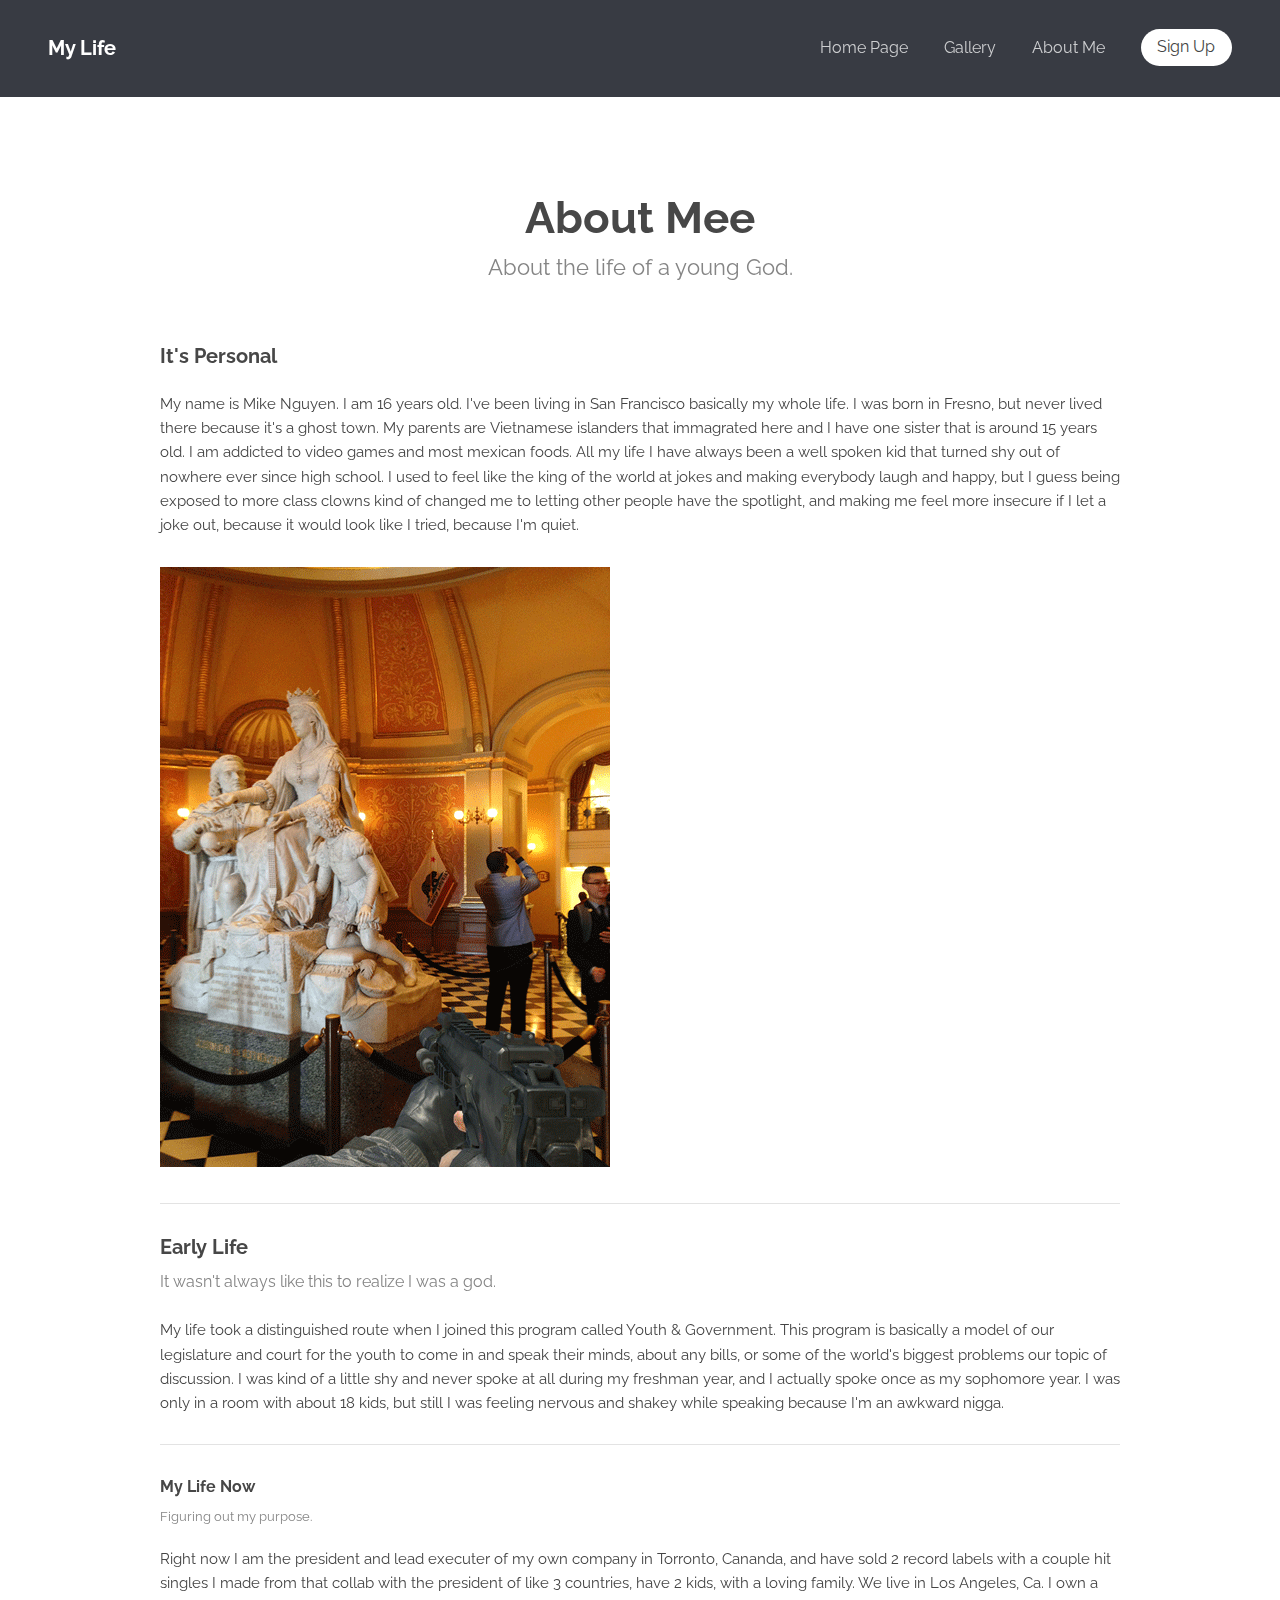
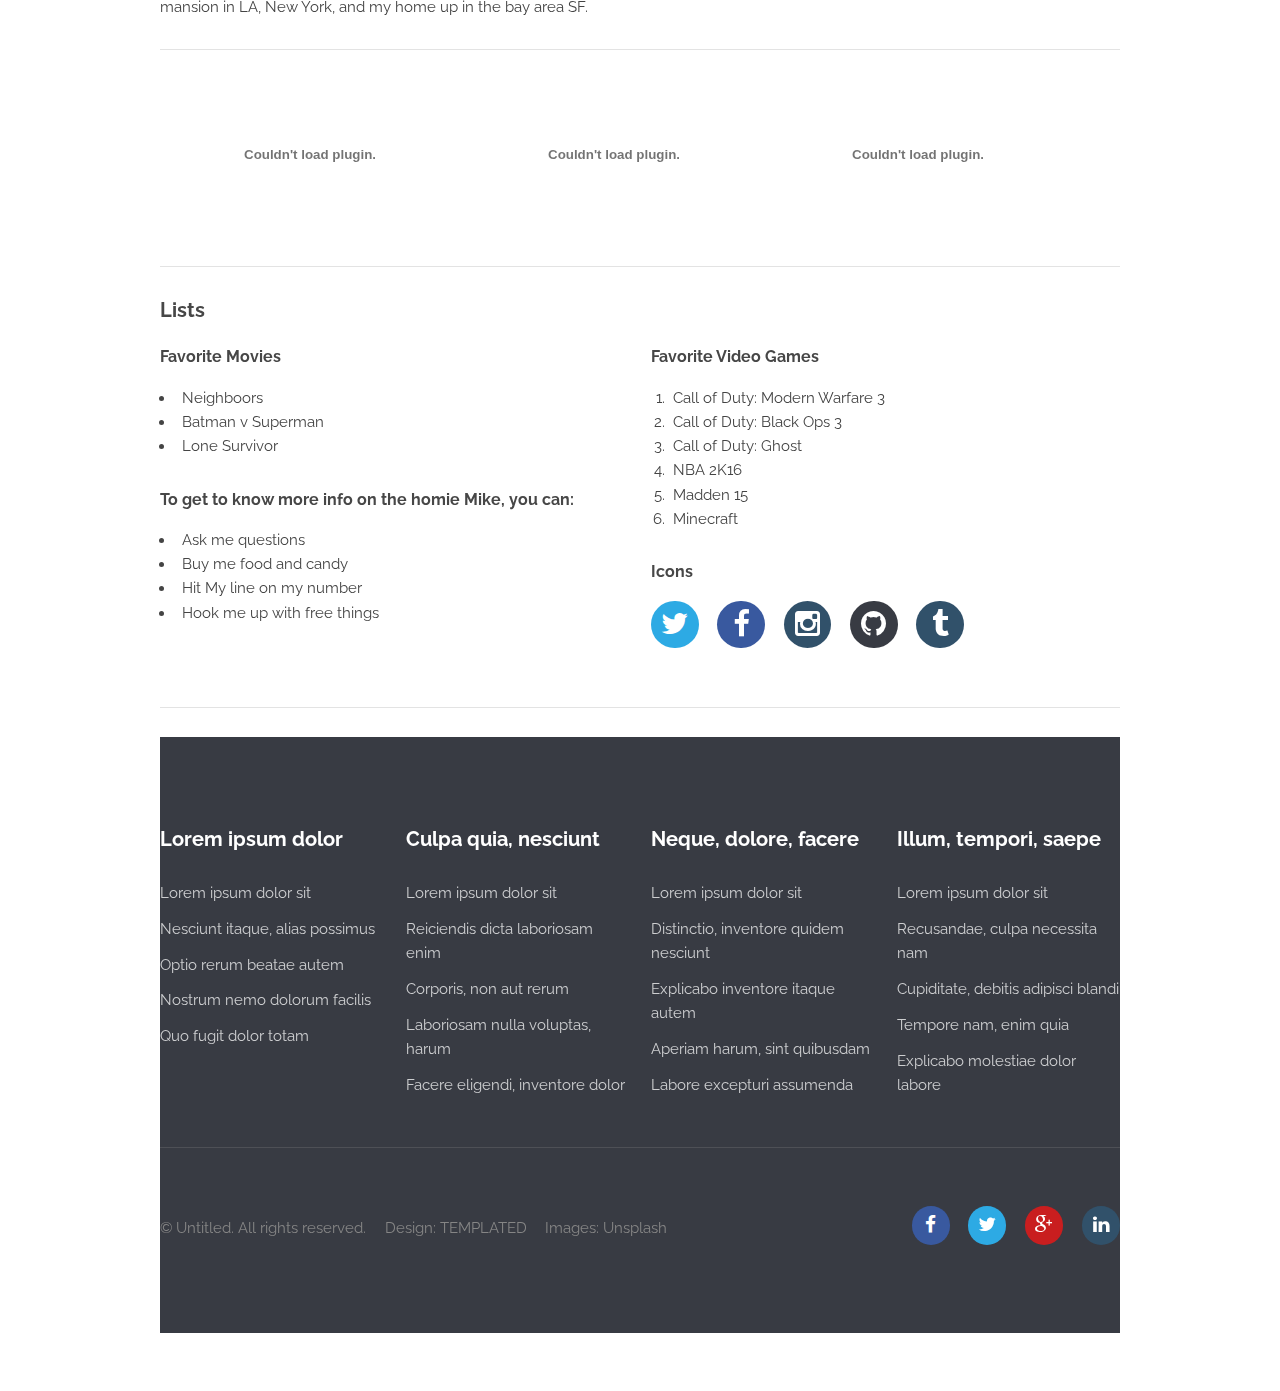
<file: elements.html>
<!DOCTYPE html>
<!--
	Transit by TEMPLATED
	templated.co @templatedco
	Released for free under the Creative Commons Attribution 3.0 license (templated.co/license)
-->
<html lang="en">
	<head>
		<meta charset="UTF-8">
		<title>About Me</title>
		<meta http-equiv="content-type" content="text/html; charset=utf-8" />
		<meta name="description" content="" />
		<meta name="keywords" content="" />
		<!--[if lte IE 8]><script src="js/html5shiv.js"></script><![endif]-->
		<script src="js/jquery.min.js"></script>
		<script src="js/skel.min.js"></script>
		<script src="js/skel-layers.min.js"></script>
		<script src="js/init.js"></script>
		<noscript>
			<link rel="stylesheet" href="css/skel.css" />
			<link rel="stylesheet" href="css/style.css" />
			<link rel="stylesheet" href="css/style-xlarge.css" />
		</noscript>
	</head>
	<body>

		<!-- Header -->
			<header id="header">
				<h1><a href="index.html">My Life</a></h1>
				<nav id="nav">
					<ul>
						<li><a href="index.html">Home Page</a></li>
						<li><a href="generic.html">Gallery</a></li>
						<li><a href="elements.html">About Me</a></li>
						<li><a href="#" class="button special">Sign Up</a></li>
					</ul>
				</nav>
			</header>

		<!-- Main -->
			<section id="main" class="wrapper">
				<div class="container">

					<header class="major">
						<h2>About Mee</h2>
						<p>About the life of a young God.</p>
					</header>

					<!-- Text -->
						<section>
							<h3>It's Personal</h3>
							<p>My name is Mike Nguyen. I am 16 years old. I've been living in San Francisco basically my whole life. I was born in Fresno, but never lived there because it's a ghost town. My parents are Vietnamese islanders that immagrated here and I have one sister that is around 15 years old. I am addicted to video games and most mexican foods. All my life I have always been a well spoken kid that turned shy out of nowhere ever since high school. I used to feel like the king of the world at jokes and making everybody laugh and happy, but I guess being exposed to more class clowns kind of changed me to letting other people have the spotlight, and making me feel more insecure if I let a joke out, because it would look like I tried, because I'm quiet.</p>

							<a class="6u"><img src="images/sac.gif"></a>
							<hr />
							
							<header>
								<h3>Early Life</h3>
								<p>It wasn't always like this to realize I was a god.</p>
							</header>
							<p>My life took a distinguished route when I joined this program called Youth & Government. This program is basically a model of our legislature and court for the youth to come in and speak their minds, about any bills, or some of the world's biggest problems our topic of discussion. I was kind of a little shy and never spoke at all during my freshman year, and I actually spoke once as my sophomore year. I was only in a room with about 18 kids, but still I was feeling nervous and shakey while speaking because I'm an awkward nigga.</p>
							<header>
								
							<hr />
								<h4>My Life Now</h4>
								<p>Figuring out my purpose.</p>
							</header>
							<p>Right now I am the president and lead executer of my own company in Torronto, Cananda, and have sold 2 record labels with a couple hit singles I made from that collab with the president of like 3 countries, have 2 kids, with a loving family. We live in Los Angeles, Ca. I own a mansion in LA, New York, and my home up in the bay area SF.</p>
							
							<hr />
							<a class="6u"><embed src="images/invisible.swf"></a>
							<a class="6u"><embed src="images/explosionname.swf"></a>
							<a class="6u"><embed src="images/ball.swf"></a>
							
							<hr />

					<!-- Lists -->
						<section>
							<h3>Lists</h3>
							<div class="row">
								<div class="6u 12u(3)">

									<h4>Favorite Movies</h4>
									<ul>
										<li>Neighboors</li>
										<li>Batman v Superman</li>
										<li>Lone Survivor</li>
									</ul>

									<h4>To get to know more info on the homie Mike, you can:</h4>
									<ul class="row">
									<div class="50u 10u(3)">
										<li>Ask me questions</li>
										<li>Buy me food and candy</li>
										<li>Hit My line on my number</li>
										<li>Hook me up with free things</li>
									</ul>

								</div>
								<div class="6u 12u(3)">

									<h4>Favorite Video Games</h4>
									<ol>
										<li>Call of Duty: Modern Warfare 3</li>
										<li>Call of Duty: Black Ops 3</li>
										<li>Call of Duty: Ghost</li>
										<li>NBA 2K16</li>
										<li>Madden 15</li>
										<li>Minecraft</li>
									</ol>

									<h4>Icons</h4>
									<ul class="icons">
										<li><a href="https://twitter.com/?lang=en" class="icon rounded fa-twitter"><span class="label">Twitter</span></a></li>
										<li><a href="https://www.facebook.com/" class="icon rounded fa-facebook"><span class="label">Facebook</span></a></li>
										<li><a href="https://www.instagram.com/" class="icon rounded fa-instagram"><span class="label">Instagram</span></a></li>
										<li><a href="https://www.github.com/" class="icon rounded fa-github"><span class="label">Github</span></a></li>
										<li><a href="https://www.tumblr.com/" class="icon rounded fa-tumblr"><span class="label">Tumblr</span></a></li>
									</ul>

								</div>
							</div>
							
							<hr />


		<!-- Footer -->
			<footer id="footer">
				<div class="container">
					<section class="links">
						<div class="row">
							<section class="3u 6u(medium) 12u$(small)">
								<h3>Lorem ipsum dolor</h3>
								<ul class="unstyled">
									<li><a href="#">Lorem ipsum dolor sit</a></li>
									<li><a href="#">Nesciunt itaque, alias possimus</a></li>
									<li><a href="#">Optio rerum beatae autem</a></li>
									<li><a href="#">Nostrum nemo dolorum facilis</a></li>
									<li><a href="#">Quo fugit dolor totam</a></li>
								</ul>
							</section>
							<section class="3u 6u$(medium) 12u$(small)">
								<h3>Culpa quia, nesciunt</h3>
								<ul class="unstyled">
									<li><a href="#">Lorem ipsum dolor sit</a></li>
									<li><a href="#">Reiciendis dicta laboriosam enim</a></li>
									<li><a href="#">Corporis, non aut rerum</a></li>
									<li><a href="#">Laboriosam nulla voluptas, harum</a></li>
									<li><a href="#">Facere eligendi, inventore dolor</a></li>
								</ul>
							</section>
							<section class="3u 6u(medium) 12u$(small)">
								<h3>Neque, dolore, facere</h3>
								<ul class="unstyled">
									<li><a href="#">Lorem ipsum dolor sit</a></li>
									<li><a href="#">Distinctio, inventore quidem nesciunt</a></li>
									<li><a href="#">Explicabo inventore itaque autem</a></li>
									<li><a href="#">Aperiam harum, sint quibusdam</a></li>
									<li><a href="#">Labore excepturi assumenda</a></li>
								</ul>
							</section>
							<section class="3u$ 6u$(medium) 12u$(small)">
								<h3>Illum, tempori, saepe</h3>
								<ul class="unstyled">
									<li><a href="#">Lorem ipsum dolor sit</a></li>
									<li><a href="#">Recusandae, culpa necessita nam</a></li>
									<li><a href="#">Cupiditate, debitis adipisci blandi</a></li>
									<li><a href="#">Tempore nam, enim quia</a></li>
									<li><a href="#">Explicabo molestiae dolor labore</a></li>
								</ul>
							</section>
						</div>
					</section>
					<div class="row">
						<div class="8u 12u$(medium)">
							<ul class="copyright">
								<li>&copy; Untitled. All rights reserved.</li>
								<li>Design: <a href="http://templated.co">TEMPLATED</a></li>
								<li>Images: <a href="http://unsplash.com">Unsplash</a></li>
							</ul>
						</div>
						<div class="4u$ 12u$(medium)">
							<ul class="icons">
								<li>
									<a class="icon rounded fa-facebook" href="https://www.facebook.com/"><span class="label">Facebook</span></a>
								</li>
								<li>
									<a class="icon rounded fa-twitter" href="https://www.twitter.com/"><span class="label">Twitter</span></a>
								</li>
								<li>
									<a class="icon rounded fa-google-plus" href="https://plus.google.com/collections/featured"><span class="label">Google+</span></a>
								</li>
								<li>
									<a class="icon rounded fa-linkedin" href="https://www.linkedin.com/"><span class="label">LinkedIn</span></a>
								</li>
							</ul>
						</div>
					</div>
				</div>
			</footer>

	</body>
</html>
</file>
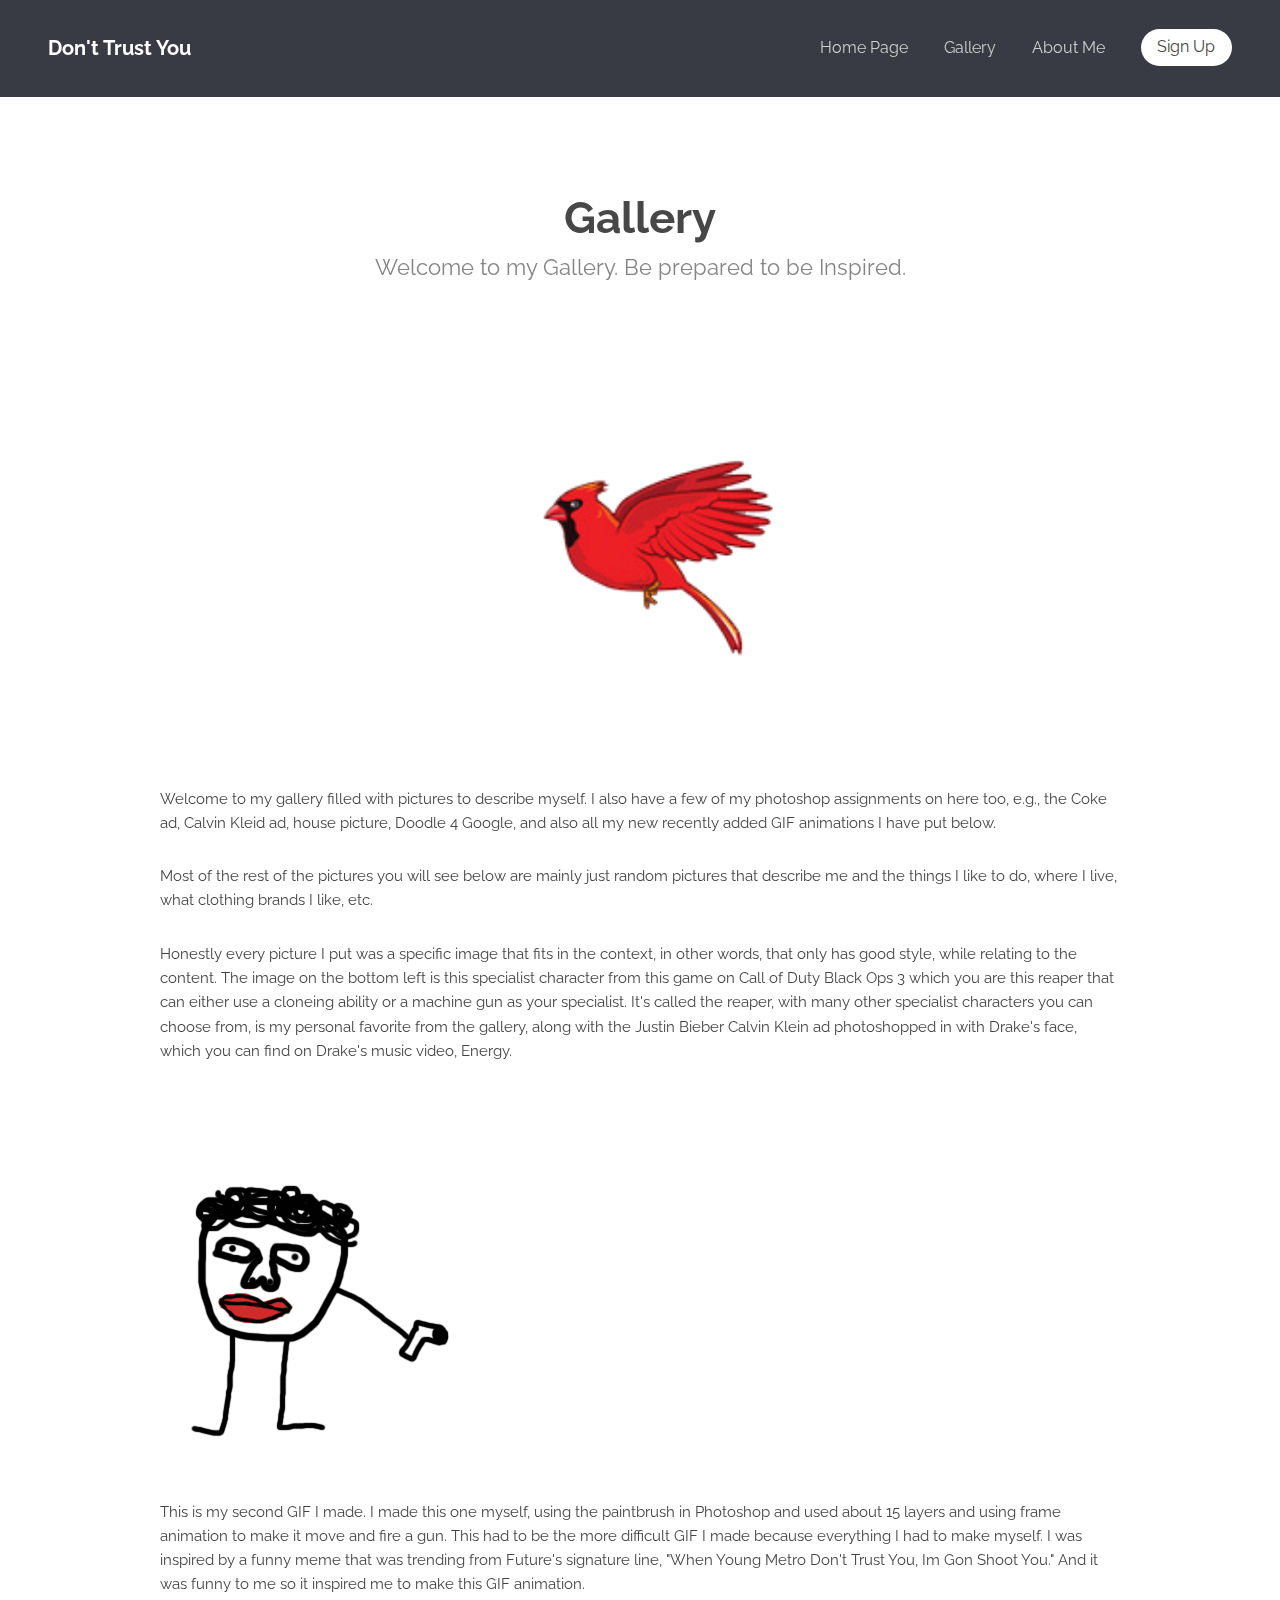
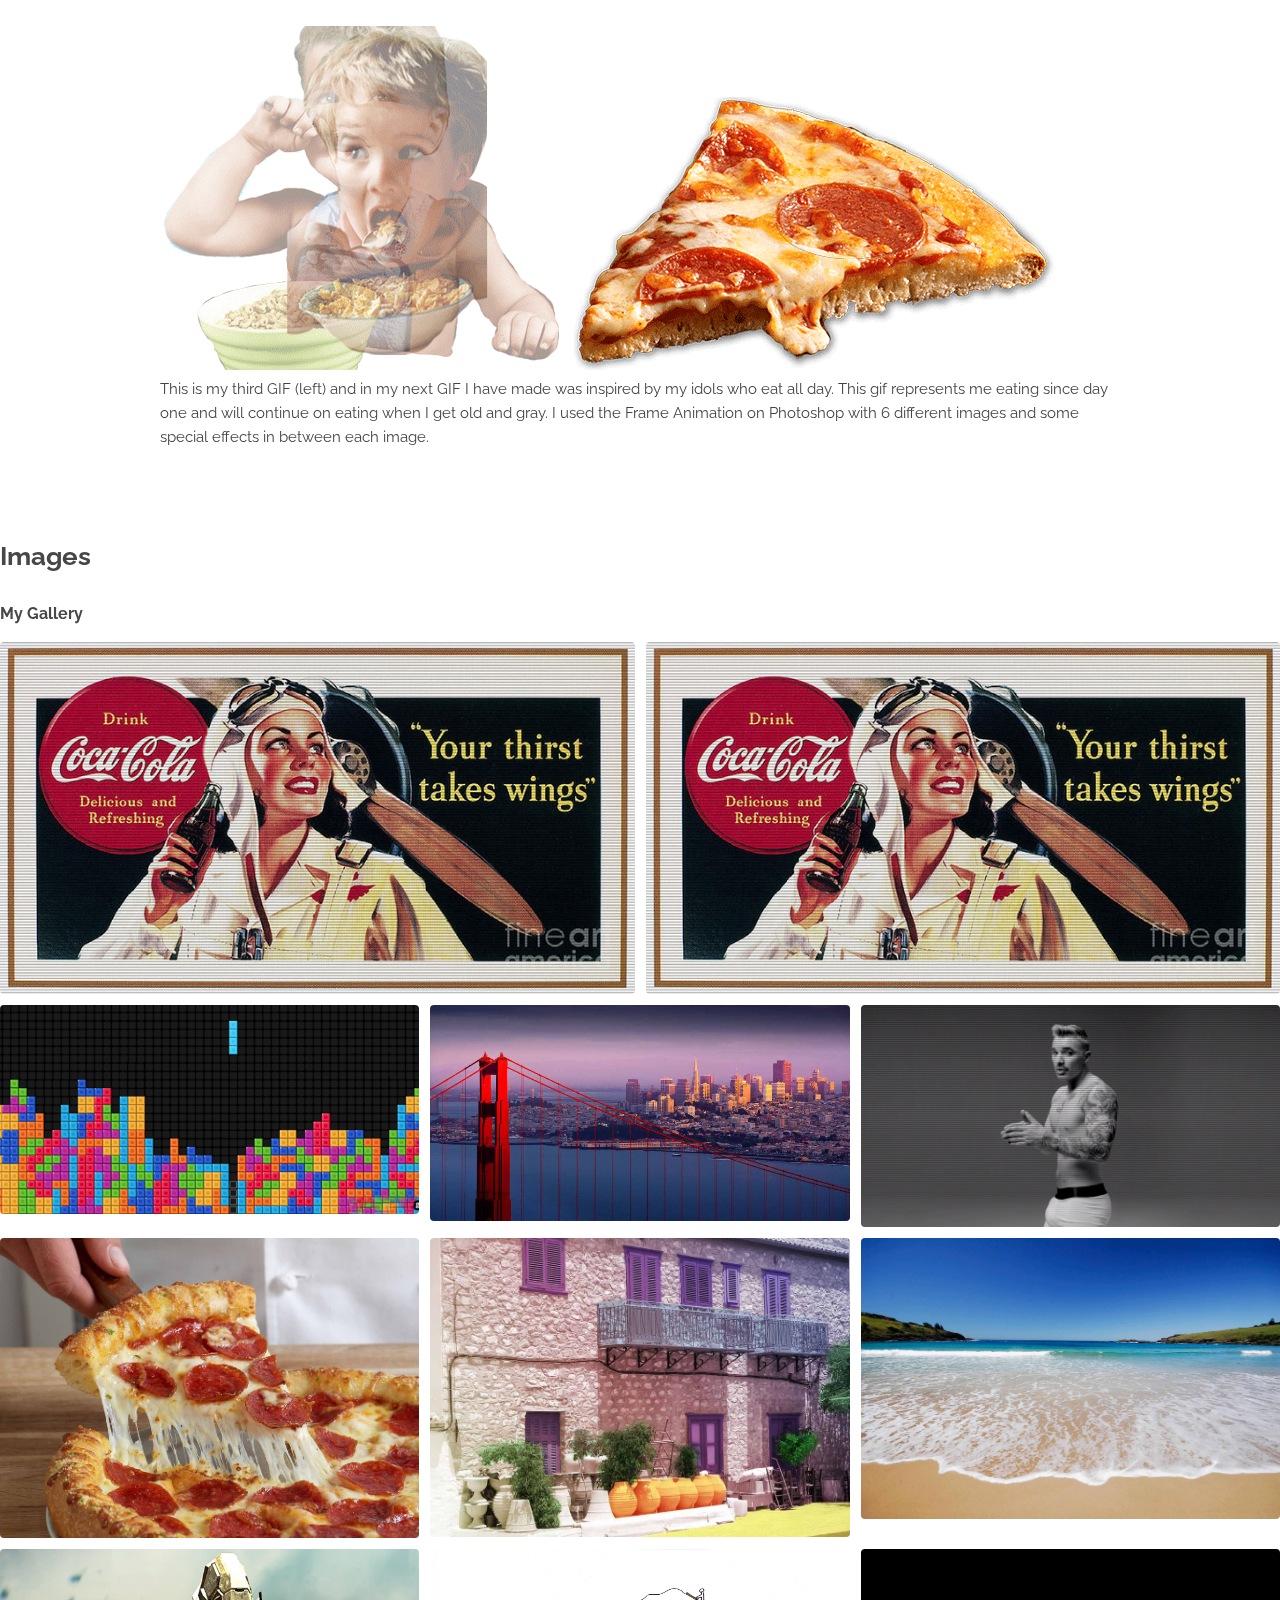
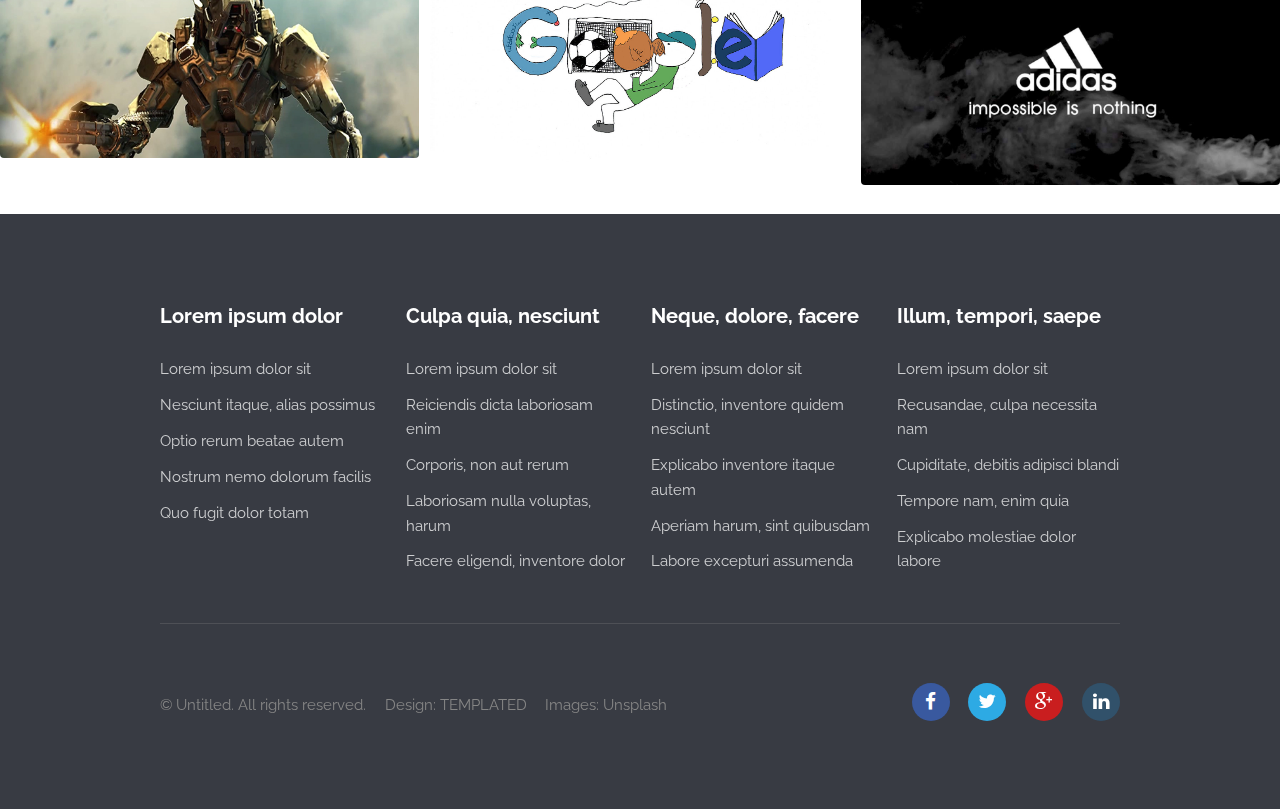
<file: generic.html>
<!DOCTYPE html>
<!--
	Transit by TEMPLATED
	templated.co @templatedco
	Released for free under the Creative Commons Attribution 3.0 license (templated.co/license)
-->
<html lang="en">
	<head>
		<meta charset="UTF-8">
		<title>Gallery</title>
		<meta http-equiv="content-type" content="text/html; charset=utf-8" />
		<meta name="description" content="" />
		<meta name="keywords" content="" />
		<!--[if lte IE 8]><script src="js/html5shiv.js"></script><![endif]-->
		<script src="js/jquery.min.js"></script>
		<script src="js/skel.min.js"></script>
		<script src="js/skel-layers.min.js"></script>
		<script src="js/init.js"></script>
		<noscript>
			<link rel="stylesheet" href="css/skel.css" />
			<link rel="stylesheet" href="css/style.css" />
			<link rel="stylesheet" href="css/style-xlarge.css" />
		</noscript>
	</head>
	<body>

		<!-- Header -->
			<header id="header">
				<h1><a href="index.html">Don't Trust You</a></h1>
				<nav id="nav">
					<ul>
						<li><a href="index.html">Home Page</a></li>
						<li><a href="generic.html">Gallery</a></li>
						<li><a href="elements.html">About Me</a></li>
						<li><a href="#" class="button special">Sign Up</a></li>
					</ul>
				</nav>
			</header>

		<!-- Main -->
			<section id="main" class="wrapper">
				<div class="container">

					<header class="major">
						<h2>Gallery</h2>
						<p>Welcome to my Gallery. Be prepared to be Inspired.</p>
					</header>
					<a class="image fit"><img src="images/bird.gif" alt="" /></a>
					<p>Welcome to my gallery filled with pictures to describe myself. I also have a few of my photoshop assignments on here too, e.g., the Coke ad, Calvin Kleid ad, house picture, Doodle 4 Google, and also all my new recently added GIF animations I have put below. </p>
					<p>Most of the rest of the pictures you will see below are mainly just random pictures that describe me and the things I like to do, where I live, what clothing brands I like, etc. </p>
					<p>Honestly every picture I put was a specific image that fits in the context, in other words, that only has good style, while relating to the content. The image on the bottom left is this specialist character from this game on Call of Duty Black Ops 3 which you are this reaper that can either use a cloneing ability or a machine gun as your specialist. It's called the reaper, with many other specialist characters you can choose from, is my personal favorite from the gallery, along with the Justin Bieber Calvin Klein ad photoshopped in with Drake's face, which you can find on Drake's music video, Energy.</p>
					
					<a class="6u"><img src="images/youngmetro.gif" alt="" /></a>
					<p>This is my second GIF I made. I made this one myself, using the paintbrush in Photoshop and used about 15 layers and using frame animation to make it move and fire a gun. This had to be the more difficult GIF I made because everything I had to make myself. I was inspired by a funny meme that was trending from Future's signature line, "When Young Metro Don't Trust You, Im Gon Shoot You." And it was funny to me so it inspired me to make this GIF animation.</p>
					
					<a class="6u"><img src="images/weeatin.gif"></a> <a class="6u"><img src="images/pizzagif.gif"></a>
					<p>This is my third GIF (left) and in my next GIF I have made was inspired by my idols who eat all day. This gif represents me eating since day one and will continue on eating when I get old and gray. I used the Frame Animation on Photoshop with 6 different images and some special effects in between each image.</p>
					
					
				</div>
			</section>
					<!-- Image -->
						<section>
							<h2>Images</h2>
							<h4>My Gallery</h4>
							<div class="box alt">
								<div class="row 50% uniform">
									<div class="6u"><span class="image fit"><img src="images/coke.jpg" alt="" /></span></div>
									<div class="6u$"><span class="image fit"><img src="images/coke.jpg" alt="" /></span></div>
									<div class="4u"><span class="image fit"><img src="images/tetris.png" alt="" /></span></div>
									<div class="4u"><span class="image fit"><img src="images/sf.jpg" alt="" /></span></div>
									<div class="4u$"><span class="image fit"><img src="images/calvin.jpg" alt="" /></span></div>
									<div class="4u"><span class="image fit"><img src="images/pizza.jpg" alt="" /></span></div>
									<div class="4u"><span class="image fit"><img src="images/house.jpg" alt="" /></span></div>
									<div class="4u$"><span class="image fit"><img src="images/beach.jpg" alt="" /></span></div>
									<div class="4u"><span class="image fit"><img src="images/reaper.jpg" alt="" /></span></div>
									<div class="4u"><span class="image fit"><img src="images/d4g.jpg" alt="" /></span></div>
									<div class="4u$"><span class="image fit"><img src="images/adidas.jpg" alt="" /></span></div>
								</div>
							</div>

		<!-- Footer -->
			<footer id="footer">
				<div class="container">
					<section class="links">
						<div class="row">
							<section class="3u 6u(medium) 12u$(small)">
								<h3>Lorem ipsum dolor</h3>
								<ul class="unstyled">
									<li><a href="#">Lorem ipsum dolor sit</a></li>
									<li><a href="#">Nesciunt itaque, alias possimus</a></li>
									<li><a href="#">Optio rerum beatae autem</a></li>
									<li><a href="#">Nostrum nemo dolorum facilis</a></li>
									<li><a href="#">Quo fugit dolor totam</a></li>
								</ul>
							</section>
							<section class="3u 6u$(medium) 12u$(small)">
								<h3>Culpa quia, nesciunt</h3>
								<ul class="unstyled">
									<li><a href="#">Lorem ipsum dolor sit</a></li>
									<li><a href="#">Reiciendis dicta laboriosam enim</a></li>
									<li><a href="#">Corporis, non aut rerum</a></li>
									<li><a href="#">Laboriosam nulla voluptas, harum</a></li>
									<li><a href="#">Facere eligendi, inventore dolor</a></li>
								</ul>
							</section>
							<section class="3u 6u(medium) 12u$(small)">
								<h3>Neque, dolore, facere</h3>
								<ul class="unstyled">
									<li><a href="#">Lorem ipsum dolor sit</a></li>
									<li><a href="#">Distinctio, inventore quidem nesciunt</a></li>
									<li><a href="#">Explicabo inventore itaque autem</a></li>
									<li><a href="#">Aperiam harum, sint quibusdam</a></li>
									<li><a href="#">Labore excepturi assumenda</a></li>
								</ul>
							</section>
							<section class="3u$ 6u$(medium) 12u$(small)">
								<h3>Illum, tempori, saepe</h3>
								<ul class="unstyled">
									<li><a href="#">Lorem ipsum dolor sit</a></li>
									<li><a href="#">Recusandae, culpa necessita nam</a></li>
									<li><a href="#">Cupiditate, debitis adipisci blandi</a></li>
									<li><a href="#">Tempore nam, enim quia</a></li>
									<li><a href="#">Explicabo molestiae dolor labore</a></li>
								</ul>
							</section>
						</div>
					</section>
					<div class="row">
						<div class="8u 12u$(medium)">
							<ul class="copyright">
								<li>&copy; Untitled. All rights reserved.</li>
								<li>Design: <a href="http://templated.co">TEMPLATED</a></li>
								<li>Images: <a href="http://unsplash.com">Unsplash</a></li>
							</ul>
						</div>
						<div class="4u$ 12u$(medium)">
							<ul class="icons">
								<li>
									<a class="icon rounded fa-facebook" href="https://www.facebook.com/"><span class="label">Facebook</span></a>
								</li>
								<li>
									<a class="icon rounded fa-twitter" href="https://www.twitter.com/"><span class="label">Twitter</span></a>
								</li>
								<li>
									<a class="icon rounded fa-google-plus" href="https://plus.google.com/collections/featured"><span class="label">Google+</span></a>
								</li>
								<li>
									<a class="icon rounded fa-linkedin" href="https://www.linkedin.com/"><span class="label">LinkedIn</span></a>
								</li>
							</ul>
						</div>
					</div>
				</div>
			</footer>

	</body>
</html>
</file>
<file: css/style-xlarge.css>
/*
	Transit by TEMPLATED
	templated.co @templatedco
	Released for free under the Creative Commons Attribution 3.0 license (templated.co/license)
*/

/* Basic */

	body, input, select, textarea {
		font-size: 11pt;
	}
</file>
<file: css/skel.css>
/* Resets (http://meyerweb.com/eric/tools/css/reset/ | v2.0 | 20110126 | License: none (public domain)) */

	html,body,div,span,applet,object,iframe,h1,h2,h3,h4,h5,h6,p,blockquote,pre,a,abbr,acronym,address,big,cite,code,del,dfn,em,img,ins,kbd,q,s,samp,small,strike,strong,sub,sup,tt,var,b,u,i,center,dl,dt,dd,ol,ul,li,fieldset,form,label,legend,table,caption,tbody,tfoot,thead,tr,th,td,article,aside,canvas,details,embed,figure,figcaption,footer,header,hgroup,menu,nav,output,ruby,section,summary,time,mark,audio,video{margin:0;padding:0;border:0;font-size:100%;font:inherit;vertical-align:baseline;}article,aside,details,figcaption,figure,footer,header,hgroup,menu,nav,section{display:block;}body{line-height:1;}ol,ul{list-style:none;}blockquote,q{quotes:none;}blockquote:before,blockquote:after,q:before,q:after{content:'';content:none;}table{border-collapse:collapse;border-spacing:0;}body{-webkit-text-size-adjust:none}

/* Box Model */

	*, *:before, *:after {
		-moz-box-sizing: border-box;
		-webkit-box-sizing: border-box;
		box-sizing: border-box;
	}

/* Container */

	.container {
		margin-left: auto;
		margin-right: auto;

		/* width: (containers) */
		width: 1200px;
	}

	/* Modifiers */

		/* 125% */
			.container.\31 25\25 {
				width: 100%;

				/* max-width: (containers * 1.25) */
				max-width: 1500px;

				/* min-width: (containers) */
				min-width: 1200px;
			}

		/* 75% */
			.container.\37 5\25 {

				/* width: (containers * 0.75) */
				width: 900px;

			}

		/* 50% */
			.container.\35 0\25 {

				/* width: (containers * 0.50) */
				width: 600px;

			}

		/* 25% */
			.container.\32 5\25 {

				/* width: (containers * 0.25) */
				width: 300px;

			}

/* Grid */

	.row {
		border-bottom: solid 1px transparent;
	}

	.row > * {
		float: left;
	}

	.row:after, .row:before {
		content: '';
		display: block;
		clear: both;
		height: 0;
	}

	.row.uniform > * > :first-child {
		margin-top: 0;
	}

	.row.uniform > * > :last-child {
		margin-bottom: 0;
	}

	/* Gutters */

		/* Normal */

			.row > * {
				/* padding: (gutters.horizontal) 0 0 (gutters.vertical) */
				padding: 0 0 0 2em;
			}

			.row {
				/* margin: -(gutters.horizontal) 0 -1px -(gutters.vertical) */
				margin: 0 0 -1px -2em;
			}

			.row.uniform > * {
				/* padding: (gutters.vertical) 0 0 (gutters.vertical) */
				padding: 2em 0 0 2em;
			}

			.row.uniform {
				/* margin: -(gutters.vertical) 0 -1px -(gutters.vertical) */
				margin: -2em 0 -1px -2em;
			}

		/* 200% */

			.row.\32 00\25 > * {
				/* padding: (gutters.horizontal) 0 0 (gutters.vertical) */
				padding: 0 0 0 4em;
			}

			.row.\32 00\25 {
				/* margin: -(gutters.horizontal) 0 -1px -(gutters.vertical) */
				margin: 0 0 -1px -4em;
			}

			.row.uniform.\32 00\25 > * {
				/* padding: (gutters.vertical) 0 0 (gutters.vertical) */
				padding: 4em 0 0 4em;
			}

			.row.uniform.\32 00\25 {
				/* margin: -(gutters.vertical) 0 -1px -(gutters.vertical) */
				margin: -4em 0 -1px -4em;
			}

		/* 150% */

			.row.\31 50\25 > * {
				/* padding: (gutters.horizontal) 0 0 (gutters.vertical) */
				padding: 0 0 0 1.5em;
			}

			.row.\31 50\25 {
				/* margin: -(gutters.horizontal) 0 -1px -(gutters.vertical) */
				margin: 0 0 -1px -1.5em;
			}

			.row.uniform.\31 50\25 > * {
				/* padding: (gutters.vertical) 0 0 (gutters.vertical) */
				padding: 1.5em 0 0 1.5em;
			}

			.row.uniform.\31 50\25 {
				/* margin: -(gutters.vertical) 0 -1px -(gutters.vertical) */
				margin: -1.5em 0 -1px -1.5em;
			}

		/* 50% */

			.row.\35 0\25 > * {
				/* padding: (gutters.horizontal) 0 0 (gutters.vertical) */
				padding: 0 0 0 1em;
			}

			.row.\35 0\25 {
				/* margin: -(gutters.horizontal) 0 -1px -(gutters.vertical) */
				margin: 0 0 -1px -1em;
			}

			.row.uniform.\35 0\25 > * {
				/* padding: (gutters.vertical) 0 0 (gutters.vertical) */
				padding: 1em 0 0 1em;
			}

			.row.uniform.\35 0\25 {
				/* margin: -(gutters.vertical) 0 -1px -(gutters.vertical) */
				margin: -1em 0 -1px -1em;
			}

		/* 25% */

			.row.\32 5\25 > * {
				/* padding: (gutters.horizontal) 0 0 (gutters.vertical) */
				padding: 0 0 0 0.5em;
			}

			.row.\32 5\25 {
				/* margin: -(gutters.horizontal) 0 -1px -(gutters.vertical) */
				margin: 0 0 -1px -0.5em;
			}

			.row.uniform.\32 5\25 > * {
				/* padding: (gutters.vertical) 0 0 (gutters.vertical) */
				padding: 0.5em 0 0 0.5em;
			}

			.row.uniform.\32 5\25 {
				/* margin: -(gutters.vertical) 0 -1px -(gutters.vertical) */
				margin: -0.5em 0 -1px -0.5em;
			}

		/* 0% */

			.row.\30 \25 > * {
				padding: 0;
			}

			.row.\30 \25 {
				margin: 0 0 -1px 0;
			}

	/* Cells */

		.\31 2u, .\31 2u\24 { width: 100%; clear: none; margin-left: 0; }
		.\31 1u, .\31 1u\24 { width: 91.6666666667%; clear: none; margin-left: 0; }
		.\31 0u, .\31 0u\24 { width: 83.3333333333%; clear: none; margin-left: 0; }
		.\39 u, .\39 u\24 { width: 75%; clear: none; margin-left: 0; }
		.\38 u, .\38 u\24 { width: 66.6666666667%; clear: none; margin-left: 0; }
		.\37 u, .\37 u\24 { width: 58.3333333333%; clear: none; margin-left: 0; }
		.\36 u, .\36 u\24 { width: 50%; clear: none; margin-left: 0; }
		.\35 u, .\35 u\24 { width: 41.6666666667%; clear: none; margin-left: 0; }
		.\34 u, .\34 u\24 { width: 33.3333333333%; clear: none; margin-left: 0; }
		.\33 u, .\33 u\24 { width: 25%; clear: none; margin-left: 0; }
		.\32 u, .\32 u\24 { width: 16.6666666667%; clear: none; margin-left: 0; }
		.\31 u, .\31 u\24 { width: 8.3333333333%; clear: none; margin-left: 0; }

		.\31 2u\24 + *,
		.\31 1u\24 + *,
		.\31 0u\24 + *,
		.\39 u\24 + *,
		.\38 u\24 + *,
		.\37 u\24 + *,
		.\36 u\24 + *,
		.\35 u\24 + *,
		.\34 u\24 + *,
		.\33 u\24 + *,
		.\32 u\24 + *,
		.\31 u\24 + * {
			clear: left;
		}

		.\-11u { margin-left: 91.6666666667% }
		.\-10u { margin-left: 83.3333333333% }
		.\-9u { margin-left: 75% }
		.\-8u { margin-left: 66.6666666667% }
		.\-7u { margin-left: 58.3333333333% }
		.\-6u { margin-left: 50% }
		.\-5u { margin-left: 41.6666666667% }
		.\-4u { margin-left: 33.3333333333% }
		.\-3u { margin-left: 25% }
		.\-2u { margin-left: 16.6666666667% }
		.\-1u { margin-left: 8.3333333333% }
</file>
<file: css/style.css>
@charset "UTF-8";
@import url(font-awesome.min.css);
@import url(http://fonts.googleapis.com/css?family=Raleway:700,400);

/*
	Transit by TEMPLATED
	templated.co @templatedco
	Released for free under the Creative Commons Attribution 3.0 license (templated.co/license)
*/

/* Basic */

	body {
		background: #fff;
	}

		body.is-loading *, body.is-loading *:before, body.is-loading *:after {
			-moz-animation: none !important;
			-webkit-animation: none !important;
			-o-animation: none !important;
			-ms-animation: none !important;
			animation: none !important;
			-moz-transition: none !important;
			-webkit-transition: none !important;
			-o-transition: none !important;
			-ms-transition: none !important;
			transition: none !important;
		}

	body, input, select, textarea {
		color: #444;
		font-family: "Raleway", Helvetica, sans-serif;
		font-size: 13pt;
		font-weight: 400;
		line-height: 1.65em;
	}

	a {
		color: #383b43;
		text-decoration: none;
	}

		a:active, a:hover {
			text-decoration: underline;
		}

	strong, b {
		color: #474747;
		font-weight: 700;
	}

	em, i {
		font-style: italic;
	}

	p {
		margin: 0 0 2em 0;
	}

	h1, h2, h3, h4, h5, h6 {
		color: #474747;
		font-weight: 700;
		line-height: 1em;
		margin: 0 0 1em 0;
	}

		h1 a, h2 a, h3 a, h4 a, h5 a, h6 a {
			color: inherit;
			text-decoration: none;
		}

	h2 {
		font-size: 1.75em;
		line-height: 1.5em;
	}

	h3 {
		font-size: 1.35em;
		line-height: 1.5em;
	}

	h4 {
		font-size: 1.1em;
		line-height: 1.5em;
	}

	h5 {
		font-size: 0.9em;
		line-height: 1.5em;
	}

	h6 {
		font-size: 0.7em;
		line-height: 1.5em;
	}

	sub {
		font-size: 0.8em;
		position: relative;
		top: 0.5em;
	}

	sup {
		font-size: 0.8em;
		position: relative;
		top: -0.5em;
	}

	hr {
		border: 0;
		border-bottom: solid 1px rgba(144, 144, 144, 0.25);
		margin: 2em 0;
	}

		hr.major {
			margin: 3em 0;
		}

	blockquote {
		border-left: solid 4px rgba(144, 144, 144, 0.25);
		font-style: italic;
		margin: 0 0 2em 0;
		padding: 0.5em 0 0.5em 2em;
	}

	code {
		background: rgba(144, 144, 144, 0.075);
		border-radius: 4px;
		border: solid 1px rgba(144, 144, 144, 0.25);
		font-family: "Courier New", monospace;
		font-size: 0.9em;
		margin: 0 0.25em;
		padding: 0.25em 0.65em;
	}

	pre {
		-webkit-overflow-scrolling: touch;
		font-family: "Courier New", monospace;
		font-size: 0.9em;
		margin: 0 0 2em 0;
	}

		pre code {
			display: block;
			line-height: 1.75em;
			padding: 1em 1.5em;
			overflow-x: auto;
		}

	.align-left {
		text-align: left;
	}

	.align-center {
		text-align: center;
	}

	.align-right {
		text-align: right;
	}

/* Section/Article */

	section.special, article.special {
		text-align: center;
	}

	header p {
		color: #858585;
		position: relative;
		margin: 0 0 1.5em 0;
	}

	header h2 + p {
		font-size: 1.25em;
		margin-top: -1em;
		line-height: 1.5em;
	}

	header h3 + p {
		font-size: 1.1em;
		margin-top: -0.8em;
		line-height: 1.5em;
	}

	header h4 + p,
	header h5 + p,
	header h6 + p {
		font-size: 0.9em;
		margin-top: -0.6em;
		line-height: 1.5em;
	}

	header.major {
		text-align: center;
		margin-bottom: 4em;
	}

		header.major h2 {
			font-size: 3em;
			margin-bottom: 0.5em;
		}

		header.major p {
			font-size: 1.5em;
		}

/* Form */

	form {
		margin: 0 0 2em 0;
	}

	label {
		color: #474747;
		display: block;
		font-size: 0.9em;
		font-weight: 700;
		margin: 0 0 1em 0;
	}

	input[type="text"],
	input[type="password"],
	input[type="email"],
	select,
	textarea {
		-moz-appearance: none;
		-webkit-appearance: none;
		-o-appearance: none;
		-ms-appearance: none;
		appearance: none;
		background: rgba(144, 144, 144, 0.075);
		border-radius: 4px;
		border: none;
		color: inherit;
		display: block;
		outline: 0;
		padding: 0 1em;
		text-decoration: none;
		width: 100%;
	}

		input[type="text"]:invalid,
		input[type="password"]:invalid,
		input[type="email"]:invalid,
		select:invalid,
		textarea:invalid {
			box-shadow: none;
		}

		input[type="text"]:focus,
		input[type="password"]:focus,
		input[type="email"]:focus,
		select:focus,
		textarea:focus {
			border-color: #383b43;
			box-shadow: 0 0 0 1px #383b43;
		}

	.select-wrapper {
		text-decoration: none;
		display: block;
		position: relative;
	}

		.select-wrapper:before {
			content: "";
			-moz-osx-font-smoothing: grayscale;
			-webkit-font-smoothing: antialiased;
			font-family: FontAwesome;
			font-style: normal;
			font-weight: normal;
			text-transform: none !important;
		}

		.select-wrapper:before {
			color: rgba(144, 144, 144, 0.25);
			display: block;
			height: 2.75em;
			line-height: 2.75em;
			pointer-events: none;
			position: absolute;
			right: 0;
			text-align: center;
			top: 0;
			width: 2.75em;
		}

		.select-wrapper select::-ms-expand {
			display: none;
		}

	input[type="text"],
	input[type="password"],
	input[type="email"],
	select {
		height: 2.75em;
	}

	textarea {
		padding: 0.75em 1em;
	}

	input[type="checkbox"],
	input[type="radio"] {
		-moz-appearance: none;
		-webkit-appearance: none;
		-o-appearance: none;
		-ms-appearance: none;
		appearance: none;
		display: block;
		float: left;
		margin-right: -2em;
		opacity: 0;
		width: 1em;
		z-index: -1;
	}

		input[type="checkbox"] + label,
		input[type="radio"] + label {
			text-decoration: none;
			color: #444;
			cursor: pointer;
			display: inline-block;
			font-size: 1em;
			font-weight: 400;
			padding-left: 2.4em;
			padding-right: 0.75em;
			position: relative;
		}

			input[type="checkbox"] + label:before,
			input[type="radio"] + label:before {
				-moz-osx-font-smoothing: grayscale;
				-webkit-font-smoothing: antialiased;
				font-family: FontAwesome;
				font-style: normal;
				font-weight: normal;
				text-transform: none !important;
			}

			input[type="checkbox"] + label:before,
			input[type="radio"] + label:before {
				background: rgba(144, 144, 144, 0.075);
				border-radius: 4px;
				border: solid 1px rgba(144, 144, 144, 0.25);
				content: '';
				display: inline-block;
				height: 1.65em;
				left: 0;
				line-height: 1.58125em;
				position: absolute;
				text-align: center;
				top: 0;
				width: 1.65em;
			}

		input[type="checkbox"]:checked + label:before,
		input[type="radio"]:checked + label:before {
			background: #3cadd4;
			border-color: #3cadd4;
			color: #ffffff;
			content: '\f00c';
		}

		input[type="checkbox"]:focus + label:before,
		input[type="radio"]:focus + label:before {
			border-color: #383b43;
			box-shadow: 0 0 0 1px #383b43;
		}

	input[type="checkbox"] + label:before {
		border-radius: 4px;
	}

	input[type="radio"] + label:before {
		border-radius: 100%;
	}

	::-webkit-input-placeholder {
		color: #858585 !important;
		opacity: 1.0;
	}

	:-moz-placeholder {
		color: #858585 !important;
		opacity: 1.0;
	}

	::-moz-placeholder {
		color: #858585 !important;
		opacity: 1.0;
	}

	:-ms-input-placeholder {
		color: #858585 !important;
		opacity: 1.0;
	}

	.formerize-placeholder {
		color: #858585 !important;
		opacity: 1.0;
	}

/* Box */

	.box {
		border-radius: 4px;
		border: solid 1px rgba(144, 144, 144, 0.25);
		margin-bottom: 2em;
		padding: 1.5em;
	}

		.box > :last-child,
		.box > :last-child > :last-child,
		.box > :last-child > :last-child > :last-child {
			margin-bottom: 0;
		}

		.box.alt {
			border: 0;
			border-radius: 0;
			padding: 0;
		}

/* Icon */

	.icon {
		text-decoration: none;
		border-bottom: none;
		position: relative;
	}

		.icon:before {
			-moz-osx-font-smoothing: grayscale;
			-webkit-font-smoothing: antialiased;
			font-family: FontAwesome;
			font-style: normal;
			font-weight: normal;
			text-transform: none !important;
		}

		.icon:active, .icon:hover {
			text-decoration: none;
		}

		.icon > .label {
			display: none;
		}

		.icon.rounded {
			background-color: #383b43;
			border-radius: 100%;
			color: #ffffff;
			display: inline-block;
			height: 3.25em;
			line-height: 3.25em;
			text-align: center;
			width: 3.25em;
		}

			.icon.rounded.big {
				font-size: 2.5em;
				margin-bottom: 0.5em;
			}

			.icon.rounded.color1 {
				background-color: #3cadd4;
			}

			.icon.rounded.color2 {
				background-color: #3c61d4;
			}

			.icon.rounded.color3 {
				background-color: #633cd4;
			}

			.icon.rounded.color4 {
				background-color: #af3cd4;
			}

			.icon.rounded.color5 {
				background-color: #d43cad;
			}

			.icon.rounded.color6 {
				background-color: #d43c61;
			}

			.icon.rounded.color7 {
				background-color: #d4633c;
			}

			.icon.rounded.color8 {
				background-color: #d4af3c;
			}

			.icon.rounded.color9 {
				background-color: #add43c;
			}

			.icon.rounded.color10 {
				background-color: #61d43c;
			}

			.icon.rounded.fa-twitter {
				background-color: #2daae4;
			}

			.icon.rounded.fa-facebook {
				background-color: #39599f;
			}

			.icon.rounded.fa-google-plus {
				background-color: #c91e1f;
			}

			.icon.rounded.fa-dribbble {
				background-color: #c4376b;
			}

			.icon.rounded.fa-tumblr, .icon.rounded.fa-linkedin {
				background-color: #31516a;
			}

			.icon.fa-instagram{
				background-color: #31516a;
			}

			.icon.rounded.fa-rss {
				background-color: #f2600b;
			}

/* Image */

	.image {
		border-radius: 4px;
		border: 0;
		display: inline-block;
		position: relative;
	}

		.image img {
			border-radius: 4px;
			display: block;
		}

		.image.left {
			float: left;
			padding: 0 1.5em 1em 0;
			top: 0.25em;
		}

		.image.right {
			float: right;
			padding: 0 0 1em 1.5em;
			top: 0.25em;
		}

		.image.left, .image.right {
			max-width: 40%;
		}

			.image.left img, .image.right img {
				width: 100%;
			}

		.image.fit {
			display: block;
			margin: 0 0 2em 0;
			width: 100%;
		}

			.image.fit img {
				width: 100%;
			}

/* List */

	ol {
		list-style: decimal;
		margin: 0 0 2em 0;
		padding-left: 1.25em;
	}

		ol li {
			padding-left: 0.25em;
		}

	ul {
		list-style: disc;
		margin: 0 0 2em 0;
		padding-left: 1em;
	}

		ul li {
			padding-left: 0.5em;
		}

		ul.alt {
			list-style: none;
			padding-left: 0;
		}

			ul.alt li {
				border-top: solid 1px rgba(144, 144, 144, 0.25);
				padding: 0.5em 0;
			}

				ul.alt li:first-child {
					border-top: 0;
					padding-top: 0;
				}

		ul.unstyled {
			list-style: none;
			padding-left: 0;
		}

			ul.unstyled li {
				padding: 0.4em 0;
			}

		ul.icons {
			cursor: default;
			list-style: none;
			padding-left: 0;
		}

			ul.icons li {
				display: inline-block;
				padding: 0 1em 0 0;
			}

				ul.icons li:last-child {
					padding-right: 0;
				}

				ul.icons li .icon:before {
					font-size: 2em;
				}

		ul.actions {
			cursor: default;
			list-style: none;
			padding-left: 0;
		}

			ul.actions li {
				display: inline-block;
				padding: 0 1em 0 0;
				vertical-align: middle;
			}

				ul.actions li:last-child {
					padding-right: 0;
				}

			ul.actions.small li {
				padding: 0 0.5em 0 0;
			}

			ul.actions.vertical li {
				display: block;
				padding: 1em 0 0 0;
			}

				ul.actions.vertical li:first-child {
					padding-top: 0;
				}

				ul.actions.vertical li > * {
					margin-bottom: 0;
				}

			ul.actions.vertical.small li {
				padding: 0.5em 0 0 0;
			}

				ul.actions.vertical.small li:first-child {
					padding-top: 0;
				}

			ul.actions.fit {
				display: table;
				margin-left: -1em;
				padding: 0;
				table-layout: fixed;
				width: calc(100% + 1em);
			}

				ul.actions.fit li {
					display: table-cell;
					padding: 0 0 0 1em;
				}

					ul.actions.fit li > * {
						margin-bottom: 0;
					}

				ul.actions.fit.small {
					margin-left: -0.5em;
					width: calc(100% + 0.5em);
				}

					ul.actions.fit.small li {
						padding: 0 0 0 0.5em;
					}

	dl {
		margin: 0 0 2em 0;
	}

/* Table */

	.table-wrapper {
		-webkit-overflow-scrolling: touch;
		overflow-x: auto;
	}

	table {
		margin: 0 0 2em 0;
		width: 100%;
	}

		table tbody tr {
			border: solid 1px rgba(144, 144, 144, 0.25);
			border-left: 0;
			border-right: 0;
		}

			table tbody tr:nth-child(2n + 1) {
				background-color: rgba(144, 144, 144, 0.075);
			}

		table td {
			padding: 0.75em 0.75em;
		}

		table th {
			color: #474747;
			font-size: 0.9em;
			font-weight: 700;
			padding: 0 0.75em 0.75em 0.75em;
			text-align: left;
		}

		table thead {
			border-bottom: solid 2px rgba(144, 144, 144, 0.25);
		}

		table tfoot {
			border-top: solid 2px rgba(144, 144, 144, 0.25);
		}

		table.alt {
			border-collapse: separate;
		}

			table.alt tbody tr td {
				border: solid 1px rgba(144, 144, 144, 0.25);
				border-left-width: 0;
				border-top-width: 0;
			}

				table.alt tbody tr td:first-child {
					border-left-width: 1px;
				}

			table.alt tbody tr:first-child td {
				border-top-width: 1px;
			}

			table.alt thead {
				border-bottom: 0;
			}

			table.alt tfoot {
				border-top: 0;
			}

/* Button */

	input[type="submit"],
	input[type="reset"],
	input[type="button"],
	.button {
		-moz-appearance: none;
		-webkit-appearance: none;
		-o-appearance: none;
		-ms-appearance: none;
		appearance: none;
		-moz-transition: background-color 0.2s ease-in-out, color 0.2s ease-in-out;
		-webkit-transition: background-color 0.2s ease-in-out, color 0.2s ease-in-out;
		-o-transition: background-color 0.2s ease-in-out, color 0.2s ease-in-out;
		-ms-transition: background-color 0.2s ease-in-out, color 0.2s ease-in-out;
		transition: background-color 0.2s ease-in-out, color 0.2s ease-in-out;
		background-color: #3cadd4;
		border-radius: 30px;
		border: 0;
		color: #ffffff !important;
		cursor: pointer;
		display: inline-block;
		font-weight: 400;
		height: 2.85em;
		line-height: 2.95em;
		padding: 0 2em;
		text-align: center;
		text-decoration: none;
		white-space: nowrap;
	}

		input[type="submit"]:hover,
		input[type="reset"]:hover,
		input[type="button"]:hover,
		.button:hover {
			background-color: #51b6d9;
			text-decoration: none;
		}

		input[type="submit"]:active,
		input[type="reset"]:active,
		input[type="button"]:active,
		.button:active {
			background-color: #2da2ca;
			text-decoration: none;
		}

		input[type="submit"].icon,
		input[type="reset"].icon,
		input[type="button"].icon,
		.button.icon {
			padding-left: 1.35em;
		}

			input[type="submit"].icon:before,
			input[type="reset"].icon:before,
			input[type="button"].icon:before,
			.button.icon:before {
				margin-right: 0.5em;
			}

		input[type="submit"].fit,
		input[type="reset"].fit,
		input[type="button"].fit,
		.button.fit {
			display: block;
			margin: 0 0 1em 0;
			width: 100%;
		}

		input[type="submit"].small,
		input[type="reset"].small,
		input[type="button"].small,
		.button.small {
			font-size: 0.8em;
		}

		input[type="submit"].big,
		input[type="reset"].big,
		input[type="button"].big,
		.button.big {
			font-size: 1.35em;
		}

		input[type="submit"].alt,
		input[type="reset"].alt,
		input[type="button"].alt,
		.button.alt {
			background-color: transparent;
			box-shadow: inset 0 0 0 2px rgba(144, 144, 144, 0.25);
			color: #474747 !important;
		}

			input[type="submit"].alt:hover,
			input[type="reset"].alt:hover,
			input[type="button"].alt:hover,
			.button.alt:hover {
				background-color: rgba(144, 144, 144, 0.075);
			}

			input[type="submit"].alt:active,
			input[type="reset"].alt:active,
			input[type="button"].alt:active,
			.button.alt:active {
				background-color: rgba(144, 144, 144, 0.2);
			}

			input[type="submit"].alt.icon:before,
			input[type="reset"].alt.icon:before,
			input[type="button"].alt.icon:before,
			.button.alt.icon:before {
				color: #858585;
			}

		input[type="submit"].special,
		input[type="reset"].special,
		input[type="button"].special,
		.button.special {
			background-color: #383b43;
			color: #ffffff !important;
		}

			input[type="submit"].special:hover,
			input[type="reset"].special:hover,
			input[type="button"].special:hover,
			.button.special:hover {
				background-color: #444751;
			}

			input[type="submit"].special:active,
			input[type="reset"].special:active,
			input[type="button"].special:active,
			.button.special:active {
				background-color: #2c2f35;
			}

		input[type="submit"].disabled, input[type="submit"]:disabled,
		input[type="reset"].disabled,
		input[type="reset"]:disabled,
		input[type="button"].disabled,
		input[type="button"]:disabled,
		.button.disabled,
		.button:disabled {
			background-color: #444 !important;
			box-shadow: inset 0 -0.15em 0 0 rgba(0, 0, 0, 0.15);
			color: #fff !important;
			cursor: default;
			opacity: 0.25;
		}

/* Header */

	body.landing #header {
		background-color: transparent;
		left: 0;
		position: absolute;
		top: 0;
	}

		body.landing #header nav a {
			color: rgba(255, 255, 255, 0.5);
		}

	#header {
		background-color: #383b43;
		color: #ffffff;
		cursor: default;
		font-size: 1.1em;
		height: 6em;
		line-height: 6em;
		width: 100%;
		z-index: 10000;
	}

		#header h1 {
			color: #ffffff;
			height: inherit;
			left: 3em;
			line-height: inherit;
			margin: 0;
			padding: 0;
			position: absolute;
		}

			#header h1 a {
				font-size: 1.25em;
			}

		#header nav {
			height: inherit;
			line-height: inherit;
			position: absolute;
			right: 3em;
			vertical-align: middle;
		}

			#header nav > ul {
				list-style: none;
				margin: 0;
				padding-left: 0;
			}

				#header nav > ul > li {
					border-radius: 4px;
					display: inline-block;
					margin-left: 2em;
					padding-left: 0;
				}

					#header nav > ul > li a {
						-moz-transition: color 0.2s ease-in-out;
						-webkit-transition: color 0.2s ease-in-out;
						-o-transition: color 0.2s ease-in-out;
						-ms-transition: color 0.2s ease-in-out;
						transition: color 0.2s ease-in-out;
						color: #cdced0;
						display: inline-block;
						text-decoration: none;
					}

						#header nav > ul > li a:active, #header nav > ul > li a:hover {
							color: #ffffff;
						}

					#header nav > ul > li:first-child {
						margin-left: 0;
					}

					#header nav > ul > li .button {
						background-color: #fff;
						color: #444 !important;
						height: 2.25em;
						line-height: 2.25em;
						margin-bottom: 0;
						padding: 0 1em;
						position: relative;
						top: -0.075em;
						vertical-align: middle;
					}

		#header .container {
			position: relative;
		}

			#header .container h1 {
				left: 0;
			}

			#header .container nav {
				right: 0;
			}

/* Banner */

	#banner {
		background-image: url(../images/dark_tint.png), url(../images/barcelona.jpg);
		background-position: center center;
		background-size: cover;
		color: #ffffff;
		padding: 14em 0em 14em;
		text-align: center;
	}

		#banner :last-child {
			margin-bottom: 0;
		}

		#banner h2 {
			color: #ffffff;
			font-size: 4em;
			line-height: 1.25em;
			margin: 0 0 0.5em 0;
			padding: 0;
		}

		#banner p {
			font-size: 1.5em;
			margin-bottom: 1.75em;
		}

/* Wrapper */

	.wrapper {
		padding: 6em 0em 4em;
		/* Style 1 Wrapper */
		/* Style 2 Wrapper */
		/* Style 3 Wrapper */
	}

		.wrapper.style1 {
			background-color: #F5F5F5;
			border-bottom: 1px solid rgba(144, 144, 144, 0.25);
			border-top: 1px solid rgba(144, 144, 144, 0.25);
		}

			.wrapper.style1 .box {
				background-color: #fff;
				padding: 3em 2.5em;
			}

				.wrapper.style1 .box h2, .wrapper.style1 .box h3, .wrapper.style1 .box h4, .wrapper.style1 .box h5, .wrapper.style1 .box h6 {
					color: #858585;
				}

		.wrapper.style2 .profiles {
			border-bottom: 1px solid rgba(144, 144, 144, 0.25);
			border-top: 1px solid rgba(144, 144, 144, 0.25);
			margin-bottom: 4em;
			padding-top: 4em;
		}

		.wrapper.style2 .profile {
			margin-bottom: 2em;
			text-align: left;
		}

			.wrapper.style2 .profile img {
				border-radius: 50%;
				float: left;
				margin-bottom: 1em;
				margin-right: 1em;
			}

			.wrapper.style2 .profile h4 {
				margin-bottom: 0;
				margin-top: 1em;
			}

		.wrapper.style2 footer {
			margin-left: auto;
			margin-right: auto;
			width: 70%;
		}

			.wrapper.style2 footer p {
				margin-bottom: 3em;
			}

		.wrapper.style3 {
			background-color: #3cadd4;
			color: #ffffff;
		}

			.wrapper.style3 h2, .wrapper.style3 h3, .wrapper.style3 p {
				color: #ffffff;
			}

			.wrapper.style3 input[type="text"],
			.wrapper.style3 input[type="password"],
			.wrapper.style3 input[type="email"],
			.wrapper.style3 select,
			.wrapper.style3 textarea {
				background-color: #fff;
				color: #444;
			}

/* Footer */

	#footer {
		background: #383b43;
		padding: 6em 0em 4em;
	}

		#footer h2, #footer h3, #footer h4 {
			color: #ffffff;
		}

		#footer p, #footer a, #footer li {
			color: #cdced0;
		}

		#footer .links {
			border-bottom: 1px solid rgba(144, 144, 144, 0.25);
			margin-bottom: 4em;
			padding-bottom: 1em;
		}

		#footer .copyright {
			margin-top: 0.65em;
			padding: 0;
		}

			#footer .copyright li {
				color: #858585;
				display: inline-block;
				list-style: none;
				margin-left: 0.5em;
				padding-left: 0.5em;
			}

				#footer .copyright li:first-child {
					margin-left: 0;
					padding-left: 0;
				}

			#footer .copyright a {
				color: #858585;
			}

		#footer .icons {
			text-align: right;
		}

		#footer a.icon {
			color: #ffffff;
			font-size: 0.65em;
			height: 4em;
			line-height: 4em;
			width: 4em;
			cursor: pointer;
		}

/* Grid Demo */

	.grid-demo {
		display: block;
		margin: 0 0 2em 0;
	}

		.grid-demo span {
			background: #8d93a0;
			border-radius: 4px;
			color: rgba(0, 0, 0, 0.25);
			display: block;
			font-weight: 700;
			height: 2.75em;
			line-height: 2.75em;
			text-align: center;
		}

		.grid-demo .row.flush > div span {
			border-radius: 0;
		}

		.grid-demo .row.flush > div:first-child span {
			border-radius: 4px 0 0 4px;
		}

		.grid-demo .row.flush > div:last-child span {
			border-radius: 0 4px 4px 0;
		}
</file>
